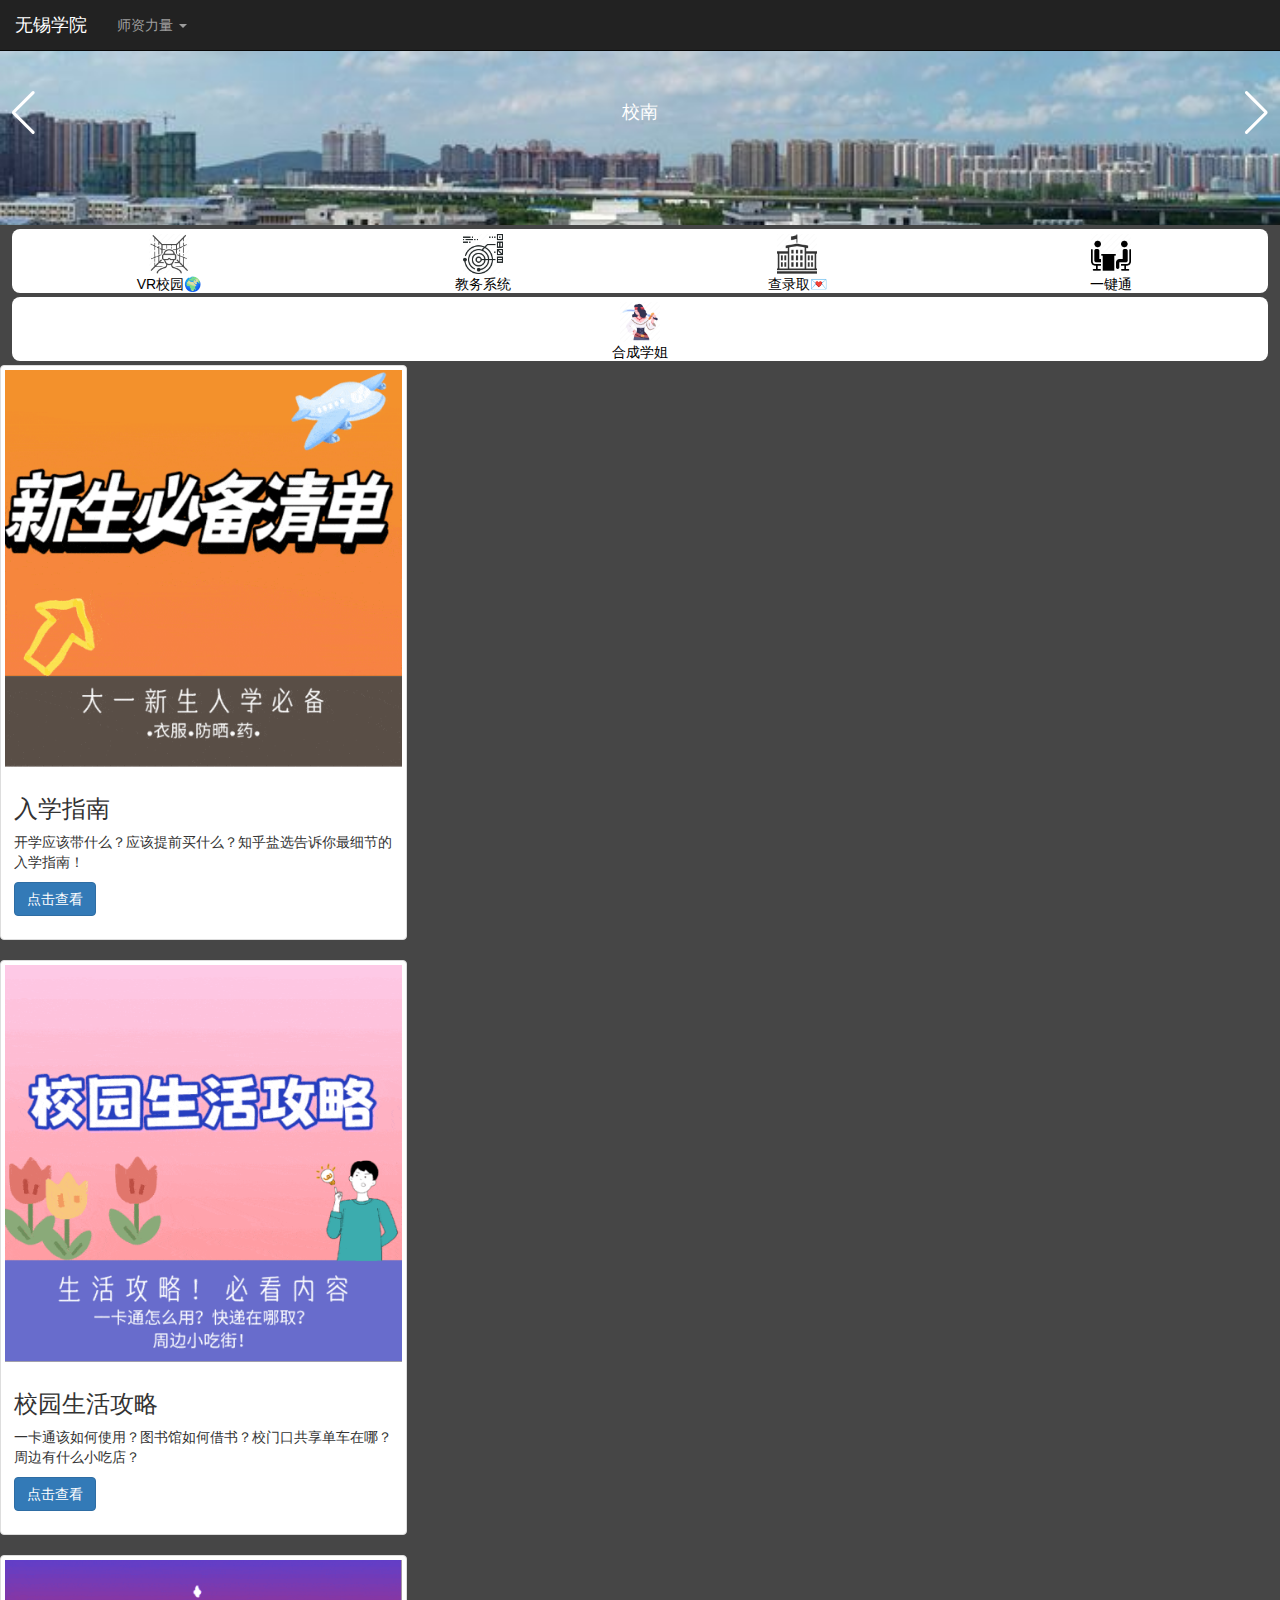
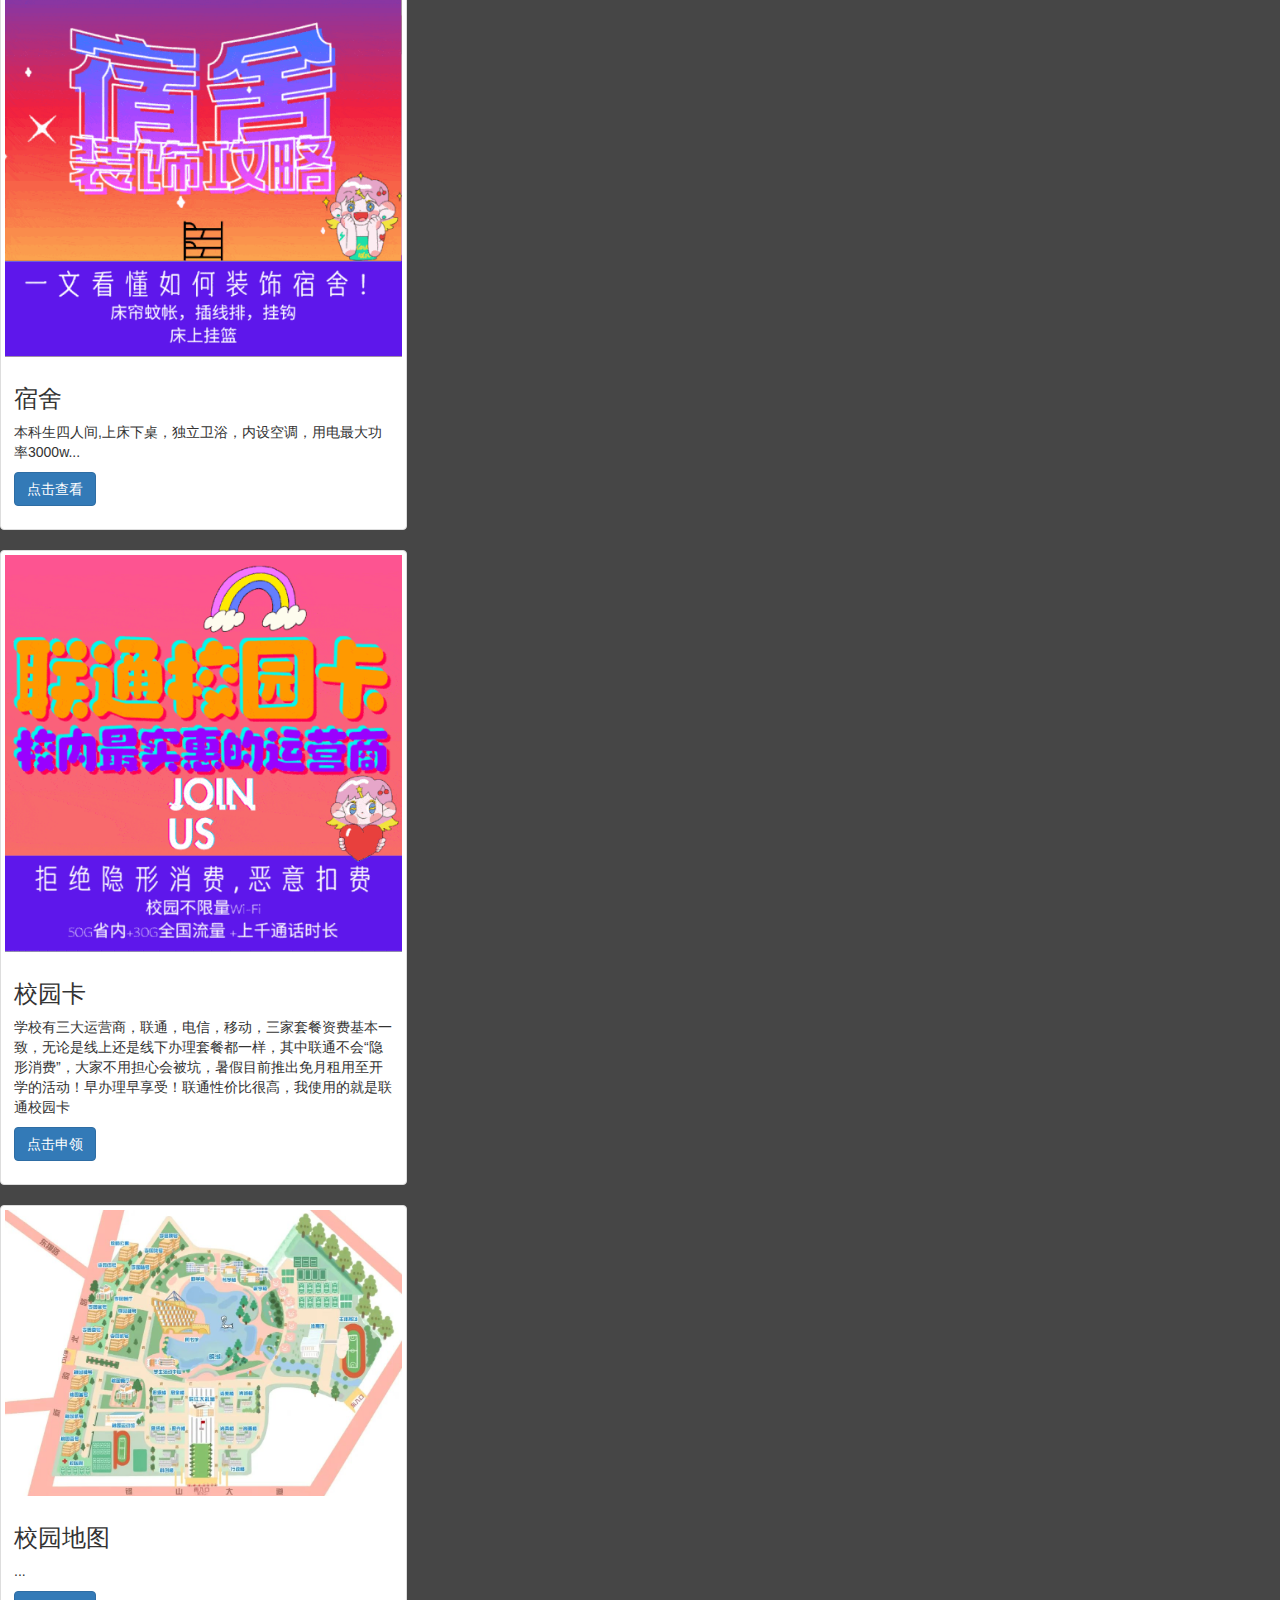
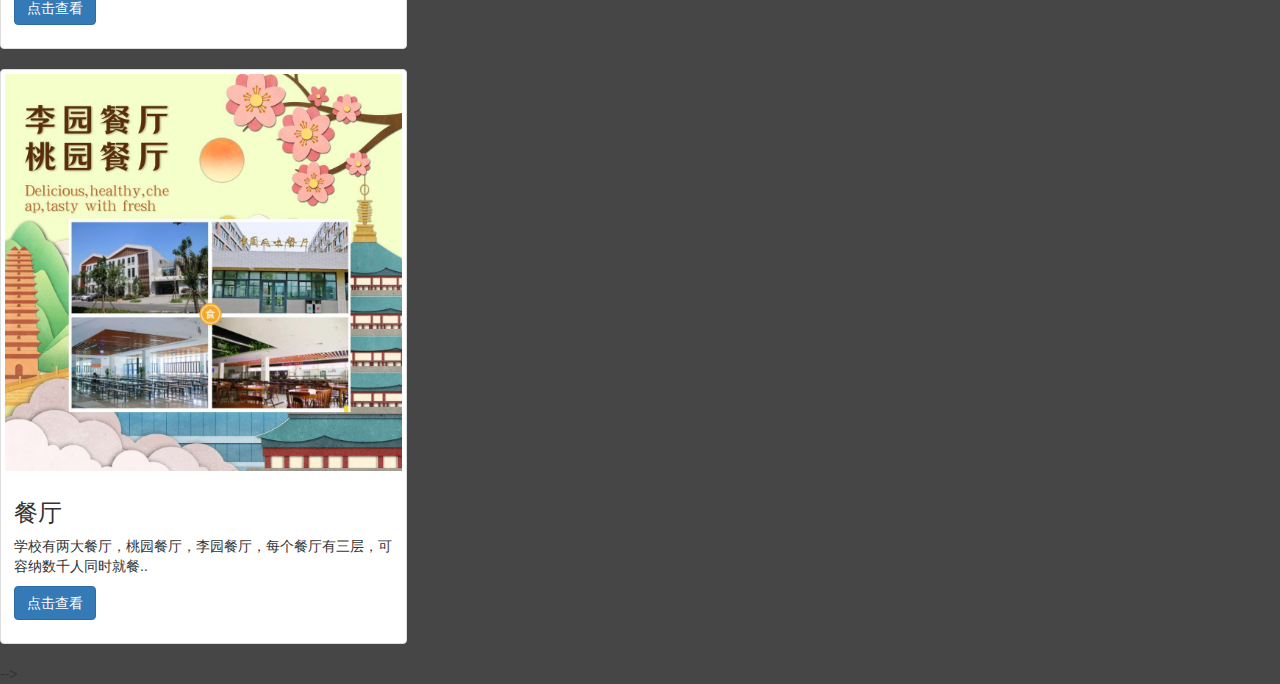
<file: index.html>
<!DOCTYPE html>
<html lang="en">
	

<head>
    <meta charset="UTF-8">
    <meta http-equiv="X-UA-Compatible" content="IE=edge">
    <meta name="viewport" content="width=device-width, initial-scale=1.0">
    <title>无锡学院新生入学指南</title>
    <link rel="stylesheet" href="css/bootstrap.css">
    <link rel="stylesheet" href="css/swiper.min.css">
    <link rel="stylesheet" href="sw.css">
    <link rel="stylesheet" href="css/swiper-b.css">

<script>
var _hmt = _hmt || [];
(function() {
  var hm = document.createElement("script");
  hm.src = "https://hm.baidu.com/hm.js?a0e7ea6b5308b8621cebd9831694a343";
  var s = document.getElementsByTagName("script")[0]; 
  s.parentNode.insertBefore(hm, s);
})();
</script>
	
</head>
<body>
 
    <!-- ---------------------NAV ---------------->
    <nav class="navbar navbar-inverse navbar-fixed-top">
      <div class="container-fluid">
        <!-- Brand and toggle get grouped for better mobile display -->
        <div class="navbar-header">
          <button type="button" class="navbar-toggle collapsed" data-toggle="collapse" data-target="#bs-example-navbar-collapse-1" aria-expanded="false">
            <span class="sr-only">Toggle navigation</span>
            <span class="icon-bar"></span>
            <span class="icon-bar"></span>
            <span class="icon-bar"></span>
          </button>
          <a class="navbar-brand" href="#">无锡学院</a>
        </div>
    
        <!-- Collect the nav links, forms, and other content for toggling -->
        <div class="collapse navbar-collapse" id="bs-example-navbar-collapse-1">
          <ul class="nav navbar-nav">
            <!-- <li class="active"><a href="#">待制作 <span class="sr-only">(current)</span></a></li>
            <li><a href="#">带制作</a></li> -->
            <li class="dropdown">
              <a href="#" class="dropdown-toggle" data-toggle="dropdown" role="button" aria-haspopup="true" aria-expanded="false">师资力量 <span class="caret"></span></a>
              <ul class="dropdown-menu">
               <li><a href="http://wlwxy.cwxu.edu.cn/msfc.htm"target='_blank'>物联网院</a></li> 
               <li> <a href="http://dxy.cwxu.edu.cn/msfc/szjg.htm"target='_blank'>电信院</a></li>
               <li> <a href="http://zdhxy.cwxu.edu.cn/szdw/jsfc.htm"target='_blank'>自动化院</a></li>
               <li><a href="http://gdjt.cwxu.edu.cn/msfc.htm"target='_blank'>轨道院</a></li> 
               <li><a href="http://hjgcxy.cwxu.edu.cn/szdw/zrjs.htm"target='_blank'>环境院</a></li> 
               <li><a href="http://dqy.cwxu.edu.cn/msfc.htm"target='_blank'>大遥院</a></li> 
               <li><a href="http://lxy.cwxu.edu.cn/bmgk1/msfc.htm"target='_blank'>理学院</a></li> 
               <li> <a href="http://sxy.cwxu.edu.cn/msfc.htm"target='_blank'>商学院</a></li>
               <li> <a href="http://cmyys.cwxu.edu.cn/szjs/szmtyszy.htm"target='_blank'>传媒院</a></li>
               <li> <a href="http://marx.cwxu.edu.cn/xygk/msfc.htm"target='_blank'>马克思主义学院</a></li>
               <li> <a href="http://gjjy.cwxu.edu.cn/"target='_blank'>国教院</a></li>
               
              </ul>
            </li>
          </ul>
          <!-- <form class="navbar-form navbar-left"> 
            <div class="form-group">
              <input type="text" class="form-control" placeholder="Search">
            </div>
            <button type="submit" class="btn btn-default">Submit</button>
          </form>-->
          <!-- <ul class="nav navbar-nav navbar-right">
            <li><a href="#">Link</a></li>
            <li class="dropdown">
              <a href="#" class="dropdown-toggle" data-toggle="dropdown" role="button" aria-haspopup="true" aria-expanded="false">Dropdown <span class="caret"></span></a>
              <ul class="dropdown-menu">
                <li><a href="#">Action</a></li>
                <li><a href="#">Another action</a></li>
                <li><a href="#">Something else here</a></li>
                <li role="separator" class="divider"></li>
                <li><a href="#">Separated link</a></li>
                <li><a href="#">Action</a></li>
                <li><a href="#">Another action</a></li>
                <li><a href="#">Something else here</a></li>
                <li role="separator" class="divider"></li>
                <li><a href="#">Separated link</a></li>
              </ul>
            </li>
          </ul> -->
        </div><!-- /.navbar-collapse -->
      </div><!-- /.container-fluid -->
    </nav>
    <!-- ------------------------------swiper轮播图---------------------------------------------- -->

    <div class="swiper-container ">
      <div class="swiper-wrapper ">
        <div class="swiper-slide">
          <div class="slide-inner" style="background-image:url(imgs/gate.jpg)">校南</div>
        </div>
        <div class="swiper-slide">
          <div class="slide-inner" style="background-image:url(imgs/mh2.jpg)">明湖</div>
        </div>
        <div class="swiper-slide">
          <div class="slide-inner" style="background-image:url(imgs/background.jpg)">桃园操场</div>
        </div>
        <div class="swiper-slide">
          <div class="slide-inner" style="background-image:url(imgs/hu.jpg)"></div>
        </div>
        <div class="swiper-slide">
          <div class="slide-inner" style="background-image:url(imgs/huhu.jpg)">夜晚的图书馆</div>
        </div>   
        <div class="swiper-slide">
          <div class="slide-inner" style="background-image:url(imgs/8.jfif)">桃园餐厅</div>
        </div>         
      </div>
      <!-- Add Pagination -->
      <div class="swiper-pagination swiper-pagination-white"></div>
      <!-- Navigation -->
      <div class="swiper-button-next swiper-button-white"></div>
      <div class="swiper-button-prev swiper-button-white"></div>
    </div>
  
  
      <!-- Add Pagination -->
    
     
    </div>
    <ul  class="local">
      <li><a href="https://qj.720pai.cn/tour/0bbb0c4265f70fe3"><img src="imgs/vrmap.png" alt="">VR校园🌍</a> </li>
      <li><a href="http://jwgl.cwxu.edu.cn/jwglxt/xtgl/login_slogin.html?language=zh_CN&_t=1552440018518"><img src="imgs/sys.png" alt="">教务系统</a> </li>
      <li>  <a href="http://zs.cwxu.edu.cn/lqcx.htm"><img src="imgs/clq.png" alt="">查录取💌</a> </li>
      <li><a href="http://www.cwxu.edu.cn/info/1039/6044.htm"><img src="imgs/feedback.png" alt="">一键通</a> </li>
      

  </ul>
  <ul  class="local">
<!-- 
    <li><a href="xuejie.html"><img src="imgs/zxj.png" alt="">别踩曾学姐</a> </li>	  
    <li><a href="./fangyan/index.html"><img src="imgs/xjh.png" alt="">新疆话八级考试</a> </li> -->
	  <li><a href="./hcxj/index.html"><img src="imgs/hcxjj.png" alt="">合成学姐</a> </li>
<!--     <li><a href="xuejie1.html"><img src="imgs/yxj.png" alt="">别踩杨学姐</a> </li> -->

</ul>


<!--     <!-----------------介绍------------ -->
    <div class="row">
      <div class="col-sm-6 col-md-4">
        <div class="thumbnail">
          <img src="imgs/IMG_0566.GIF" alt="...">
          <div class="caption">
            <h3>入学指南</h3>
            <p>开学应该带什么？应该提前买什么？知乎盐选告诉你最细节的入学指南！</p>
            <p><a href="https://zhuanlan.zhihu.com/p/399533601" class="btn btn-primary" role="button">点击查看</a></p>
          </div>
        </div>
      </div>
    </div>
    <div class="row">
      <div class="col-sm-6 col-md-4">
        <div class="thumbnail">
          <img src="imgs/ssgl.GIF" alt="...">
          <div class="caption">
            <h3>校园生活攻略</h3>
            <p>一卡通该如何使用？图书馆如何借书？校门口共享单车在哪？周边有什么小吃店？</p>
            <p><a href="https://mp.weixin.qq.com/s/re_0aryTkqmx0LW2piteCw" class="btn btn-primary" role="button">点击查看</a> </p>
          </div>
        </div>
      </div>
    </div>
    <div class="row">
      <div class="col-sm-6 col-md-4">
        <div class="thumbnail">
          <img src="imgs/IMG_0593.GIF" alt="...">
          <div class="caption">
            <h3>宿舍</h3>
            <p>本科生四人间,上床下桌，独立卫浴，内设空调，用电最大功率3000w...</p>
            <p><a href="https://mp.weixin.qq.com/s/JCBa5jDRBiUA0meTmsI7jg" class="btn btn-primary" role="button">点击查看</a></p>
          </div>
        </div>
      </div>
    </div>
    <div class="row">
      <div class="col-sm-6 col-md-4">
        <div class="thumbnail">
          <img src="imgs/xykkk.GIF" alt="...">
          <div class="caption">
            <h3>校园卡</h3>
            <p>学校有三大运营商，联通，电信，移动，三家套餐资费基本一致，无论是线上还是线下办理套餐都一样，其中联通不会“隐形消费”，大家不用担心会被坑，暑假目前推出免月租用至开学的活动！早办理早享受！联通性价比很高，我使用的就是联通校园卡</p>
            <p><a href="https://zyxt.newbuy.chinaunicom.cn/spa-h5/campusAssistant/#/school/homePage?partnerId=361804&schoolId=16110" class="btn btn-primary" role="button">点击申领</a> </p>
          </div>
        </div>
      </div>
    </div>
    <div class="row">
      <div class="col-sm-6 col-md-4">
        <div class="thumbnail">
          <img src="imgs/map.jfif" alt="...">
          <div class="caption">
            <h3>校园地图</h3>
            <p>...</p>
            <p><a href="https://mp.weixin.qq.com/s/fT-BSfvblopo4Z4FxcJzlg" class="btn btn-primary" role="button">点击查看</a> </p>
          </div>
        </div>
      </div>
    </div>
    <div class="row">
      <div class="col-sm-6 col-md-4">
        <div class="thumbnail">
          <img src="imgs/canteen.jpg" alt="...">
          <div class="caption">
            <h3>餐厅</h3>
            <p>学校有两大餐厅，桃园餐厅，李园餐厅，每个餐厅有三层，可容纳数千人同时就餐..</p>
            <p><a href="https://mp.weixin.qq.com/s/DEZWEJmzFUI2QBqq-hmo9w" class="btn btn-primary" role="button">点击查看</a></p>
          </div>
        </div>
      </div>
    </div> -->

    
  
    
    

    <!-- 引入script------------ -->
    <script src="js/jquery-3.6.0.min.js"></script>
    <script src="js/bootstrap.min.js"></script>
    <script src="js/swiper.min.js"></script>
    <script src="js/swiper-b-js.js"></script>
    <!---------------------------swiper------------------------------>
    
   <script>
// 	   			alert("预祝各位同学金榜题名！");
//       alert("暑假联通校园卡免月租！校内最实惠的运营商！！！三家网速和资费等全部保持一致！凡是说这家网速慢，那家网速快毫无意义！！联通不会隐形消费恶意扣费！！网站目前正在完善ing 作者QQ：1647660945 来自物联网工程学院");
    
      /*--------------------------------自动切换效果-----------------------------
      var swiper = new Swiper(".mySwiper", {
        spaceBetween: 30,
        centeredSlides: true,
        autoplay: {
          delay: 1500,
          disableOnInteraction: false,
        },
        pagination: {
          el: ".swiper-pagination",
          clickable: true,
        },
        navigation: {
          nextEl: ".swiper-button-next",
          prevEl: ".swiper-button-prev",
        },
      });
      ----------------------end----------------------*/
      var interleaveOffset = 0.5; //视差比值
  
    var swiperOptions = {
      loop: true,
      speed: 1000,
      grabCursor: true,
      watchSlidesProgress: true,
      mousewheelControl: true,
      keyboardControl: true,
      navigation: {
      nextEl: ".swiper-button-next",
      prevEl: ".swiper-button-prev"
      },
      on: {
      progress: function(swiper) {
        for (var i = 0; i < swiper.slides.length; i++) {
        var slideProgress = swiper.slides[i].progress;
        var innerOffset = swiper.width * interleaveOffset;
        var innerTranslate = slideProgress * innerOffset;
        swiper.slides[i].querySelector(".slide-inner").style.transform =
          "translate3d(" + innerTranslate + "px, 0, 0)";
        }      
      },
      touchStart: function(swiper) {
        for (var i = 0; i < swiper.slides.length; i++) {
        swiper.slides[i].style.transition = "";
        }
      },
      setTransition: function(swiper, speed) {
        for (var i = 0; i < swiper.slides.length; i++) {
        swiper.slides[i].style.transition = speed + "ms";
        swiper.slides[i].querySelector(".slide-inner").style.transition =
          speed + "ms";
        }
      }
      }
    };
    
    var swiper = new Swiper(".swiper-container", swiperOptions);
    </script>
	<!-- 次数统计 start -->

<!-- 次数统计 over -->
</body>
</html>
</file>
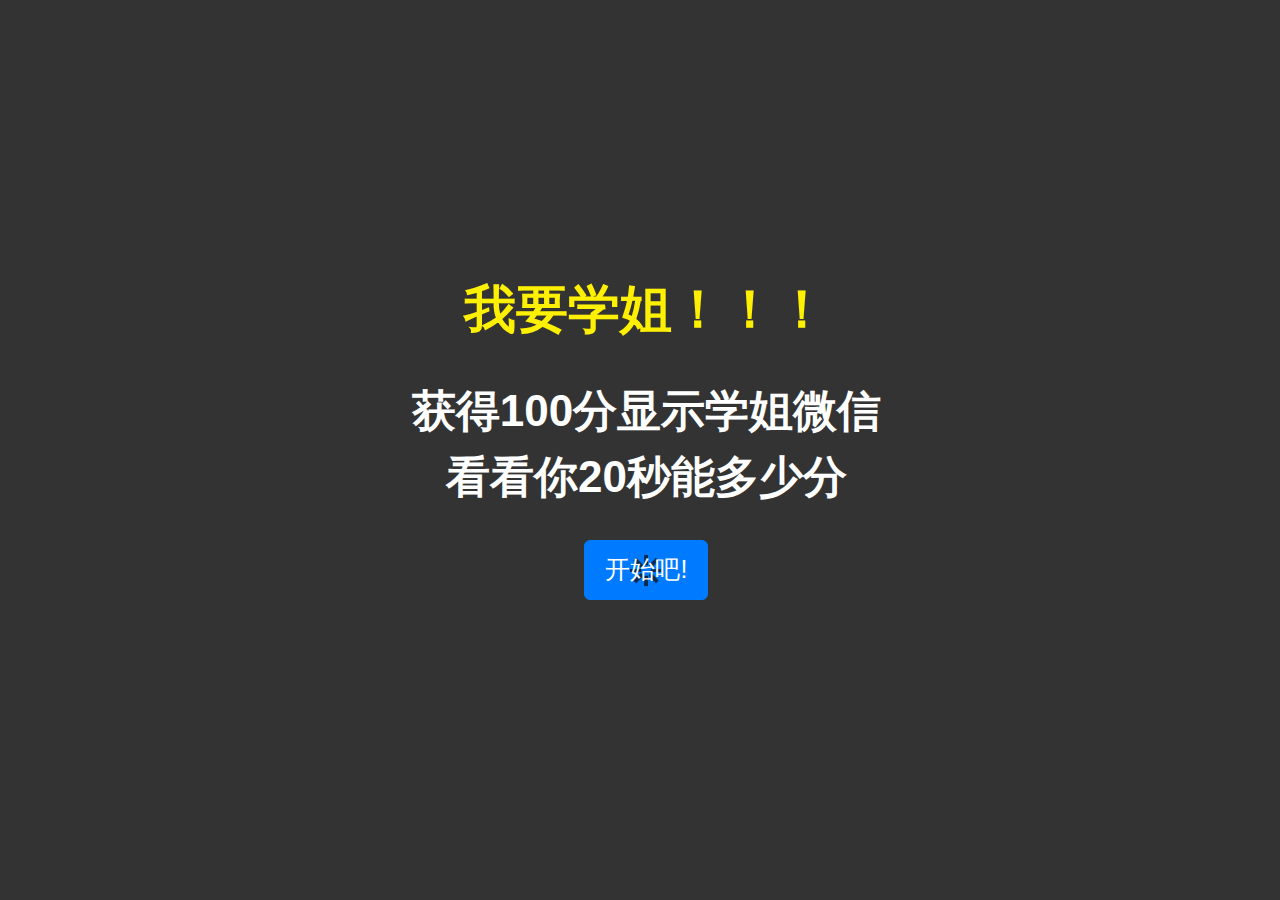
<file: xuejie.html>
<!DOCTYPE html>
<html>

<head>
    <title>别踩学姐</title>
    <meta itemprop="name" content="别踩学姐" />
    <meta itemprop="description" content="别踩学姐" />
    <meta charset="utf-8" />
    <meta name="viewport" content="initial-scale=1, user-scalable=no, minimum-scale=1.0, maximum-scale=1.0, width=device-width,target-densitydpi=device-dpi" />
    <link rel="stylesheet" href="https://stackpath.bootstrapcdn.com/bootstrap/4.3.1/css/bootstrap.min.css" integrity="sha384-ggOyR0iXCbMQv3Xipma34MD+dH/1fQ784/j6cY/iJTQUOhcWr7x9JvoRxT2MZw1T" crossorigin="anonymous">
    <link href="./static/index.css" rel="stylesheet" type="text/css">
    <script src="https://pv.sohu.com/cityjson?ie=utf-8"></script>
    <script src="https://code.createjs.com/1.0.0/createjs.min.js"></script>
    <script src="https://passport.cnblogs.com/scripts/jsencrypt.min.js"></script>
    <script src="./static/index.js"></script>
</head>

<body onLoad="init()" oncontextmenu=self.event.returnValue=false>
    <div id="GameScoreLayer" class="BBOX SHADE bgc1" style="display:none;">
        <div style="padding:5%;margin-top: 200px;background-color: rgba(125, 181, 216, 0.3);">
            <div id="GameScoreLayer-text"></div>
            <div id="GameScoreLayer-score" style="margin:10px 0;">得分</div>
            <div id="GameScoreLayer-bast">最佳</div>
            <button type="button" class="btn btn-secondary btn-lg" onclick="replayBtn()">重来</button>
            <!-- <button type="button" class="btn btn-secondary btn-lg" onclick="window.location.href='https://github.com/arcxingye/EatKano'">开源</button> -->
            <!-- <button type="button" class="btn btn-secondary btn-lg" onclick="window.location.href='https://github.com/fangkuai767/EatKun'">开源（改）</button> -->
        </div>
    </div>
    </div>
    <div id="welcome" class="SHADE BOX-M">
        <div class="welcome-bg FILL"></div>
        <div class="FILL BOX-M" style="position:absolute;top:0;left:0;right:0;bottom:0;z-index:5;">
            <div style="margin:0 8% 0 9%;">
                <div style="font-size:2.6em; color:#FEF002;">我要学姐！！！</div><br />
                <div style="font-size:2.2em; color:#fff; line-height:1.5em;">
                    获得100分显示学姐微信<br />
                    看看你20秒能多少分<br />
                    <!-- 手机端可能会出现贴图消失<br />
                    属正常现象，等待一下即可<br /> -->
                </div>
                <br />
                <div id="btn_group" style="display: block;">
                    <button type="button" id="ready-btn" class="btn btn-primary loading btn-lg">开始吧!</button>
                    <br /><br />
                    <!-- <button type="button" class="btn btn-secondary btn-lg" onclick="show_setting()">坤坤按键自定义</button> -->
                </div>
                <div id="setting" style="display: none;">
                    <!-- 此为无排行榜版本，去除名字留言 -->
                    <div class="input-group mb-3" style="display: none;">
                        <div class="input-group-prepend">
                            <span class="input-group-text" id="basic-addon1">名字</span>
                        </div>
                        <input type="text" id="username" class="form-control" maxlength=8 placeholder="用于纪录排行(特殊字符会被过滤)">
                    </div>
                    <div class="input-group mb-3" style="display: none;">
                        <div class="input-group-prepend">
                            <span class="input-group-text" id="basic-addon1">留言</span>
                        </div>
                        <input type="text" id="message" class="form-control" maxlength=50 placeholder="禁广告/脏话(本项可不填)">
                    </div>
                    <div class="input-group mb-3"> 
                        <div class="input-group-prepend">
                            <span class="input-group-text" id="basic-addon1">按键</span>
                        </div>
                        <input type="text" id="keyboard" class="form-control" maxlength=4 placeholder="默认为1234">
                    </div>
                    <button type="button" class="btn btn-secondary btn-lg" onclick="show_btn();save_cookie();">完成</button>
                </div>
            </div>
        </div>
    </div>
</body>

</html>
</file>
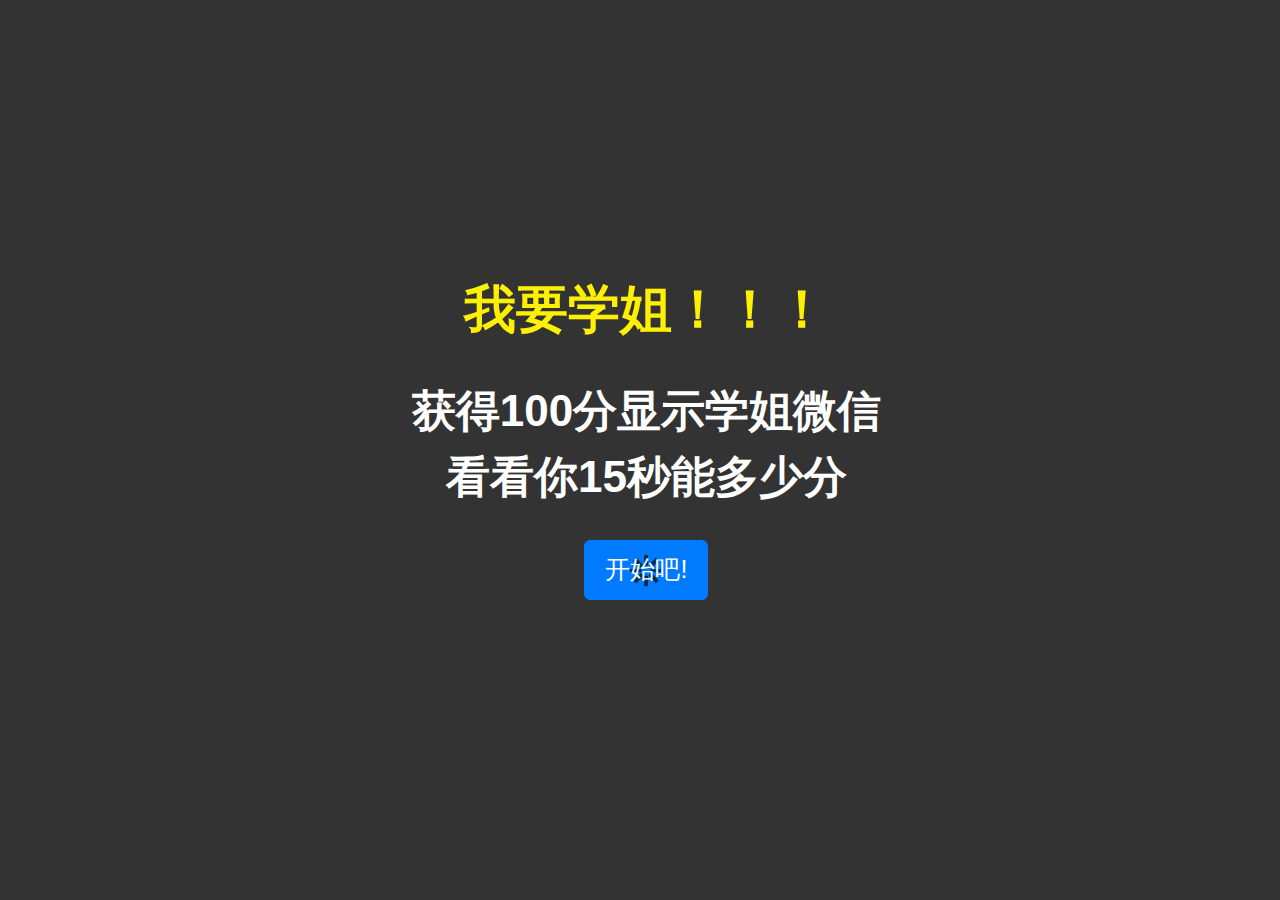
<file: xuejie1.html>
<!DOCTYPE html>
<html>

<head>
    <title>别踩学姐</title>
    <meta itemprop="name" content="别踩学姐" />
    <meta itemprop="description" content="别踩学姐" />
    <meta charset="utf-8" />
    <meta name="viewport" content="initial-scale=1, user-scalable=no, minimum-scale=1.0, maximum-scale=1.0, width=device-width,target-densitydpi=device-dpi" />
    <link rel="stylesheet" href="https://stackpath.bootstrapcdn.com/bootstrap/4.3.1/css/bootstrap.min.css" integrity="sha384-ggOyR0iXCbMQv3Xipma34MD+dH/1fQ784/j6cY/iJTQUOhcWr7x9JvoRxT2MZw1T" crossorigin="anonymous">
    <link href="./static1/index.css" rel="stylesheet" type="text/css">
    <script src="https://pv.sohu.com/cityjson?ie=utf-8"></script>
    <script src="https://code.createjs.com/1.0.0/createjs.min.js"></script>
    <script src="https://passport.cnblogs.com/scripts/jsencrypt.min.js"></script>
    <script src="./static1/index.js"></script>
</head>

<body onLoad="init()" oncontextmenu=self.event.returnValue=false>
    <div id="GameScoreLayer" class="BBOX SHADE bgc1" style="display:none;">
        <div style="padding:5%;margin-top: 200px;background-color: rgba(125, 181, 216, 0.3);">
            <div id="GameScoreLayer-text"></div>
            <div id="GameScoreLayer-score" style="margin:10px 0;">得分</div>
            <div id="GameScoreLayer-bast">最佳</div>
            <button type="button" class="btn btn-secondary btn-lg" onclick="replayBtn()">重来</button>
            <!-- <button type="button" class="btn btn-secondary btn-lg" onclick="window.location.href='https://github.com/arcxingye/EatKano'">开源</button> -->
            <!-- <button type="button" class="btn btn-secondary btn-lg" onclick="window.location.href='https://github.com/fangkuai767/EatKun'">开源（改）</button> -->
        </div>
    </div>
    </div>
    <div id="welcome" class="SHADE BOX-M">
        <div class="welcome-bg FILL"></div>
        <div class="FILL BOX-M" style="position:absolute;top:0;left:0;right:0;bottom:0;z-index:5;">
            <div style="margin:0 8% 0 9%;">
                <div style="font-size:2.6em; color:#FEF002;">我要学姐！！！</div><br />
                <div style="font-size:2.2em; color:#fff; line-height:1.5em;">
                    获得100分显示学姐微信<br />
                    看看你15秒能多少分<br />
                    <!-- 手机端可能会出现贴图消失<br />
                    属正常现象，等待一下即可<br /> -->
                </div>
                <br />
                <div id="btn_group" style="display: block;">
                    <button type="button" id="ready-btn" class="btn btn-primary loading btn-lg">开始吧!</button>
                    <br /><br />
                    <!-- <button type="button" class="btn btn-secondary btn-lg" onclick="show_setting()">坤坤按键自定义</button> -->
                </div>
                <div id="setting" style="display: none;">
                    <!-- 此为无排行榜版本，去除名字留言 -->
                    <div class="input-group mb-3" style="display: none;">
                        <div class="input-group-prepend">
                            <span class="input-group-text" id="basic-addon1">名字</span>
                        </div>
                        <input type="text" id="username" class="form-control" maxlength=8 placeholder="用于纪录排行(特殊字符会被过滤)">
                    </div>
                    <div class="input-group mb-3" style="display: none;">
                        <div class="input-group-prepend">
                            <span class="input-group-text" id="basic-addon1">留言</span>
                        </div>
                        <input type="text" id="message" class="form-control" maxlength=50 placeholder="禁广告/脏话(本项可不填)">
                    </div>
                    <div class="input-group mb-3"> 
                        <div class="input-group-prepend">
                            <span class="input-group-text" id="basic-addon1">按键</span>
                        </div>
                        <input type="text" id="keyboard" class="form-control" maxlength=4 placeholder="默认为1234">
                    </div>
                    <button type="button" class="btn btn-secondary btn-lg" onclick="show_btn();save_cookie();">完成</button>
                </div>
            </div>
        </div>
    </div>
</body>

</html>
</file>
<file: static/index.css>
body {
    font-family: "Helvetica Neue", Helvetica, STHeiTi, sans-serif;
    margin: 0;
    padding: 0;
}

.loading {
    background-image: url("[data-uri]");
    background-repeat: no-repeat;
    background-position: center center;
    background-size: auto 60%;
}

.start_btn{
    display:inline-block;
    margin:0 auto;
    width:8em;
    height:1.7em;
    line-height:1.7em;
    font-size:2.2em;
    color:#fff;
}

.SHADE {
    top: 0;
    left: 0;
    width: 100%;
    bottom: 0;
    z-index: 11;
}

.BOX-V {
    box-orient: vertical;
    -webkit-box-orient: vertical;
    -moz-box-orient: vertical;
    -ms-flex-direction: column;
}

.BOX-D {
    box-align: end;
    box-pack: center;
    -webkit-box-align: end;
    -webkit-box-pack: center;
    -ms-flex-align: end;
    -ms-flex-pack: center;
}

.BOX-M {
    box-align: center;
    box-pack: center;
    -webkit-box-align: center;
    -webkit-box-pack: center;
    -ms-flex-align: center;
    -ms-flex-pack: center;
}

.BOX-S {
    display: block;
    box-flex: 1;
    -webkit-box-flex: 1;
    -moz-box-flex: 1;
    -ms-flex: 1;
}

.BOX,
.BOX-V,
.BOX-D,
.BOX-M,
.FOOTER {
    display: box;
    display: -webkit-box;
    display: -moz-box;
    display: -ms-flexbox;
}

.BBOX,
.BOX,
.APP-STAGE,
.INSET-STAGE,
.STAGE,
.PAGE-STAGE,
.PAGE,
.PAGE-BOX,
.INSET-PAGE,
.FOOTER {
    box-sizing: border-box;
    -webkit-box-sizing: border-box;
    -moz-box-sizing: border-box;
}


#welcome {
    background-color: rgba(0, 0, 0, .8);
    text-align: center;
    font-weight: bold;
    overflow: hidden;
}

.welcome-bg {
    position: absolute;
    top: 0;
    left: 0;
    right: 0;
    bottom: 0;
    background-size: 100% 100%;
    opacity: .4;
    overflow: hidden;
}

#GameTimeLayer {
    top: 1em;
    left: 0;
    width: 100%;
    text-align: center;
    color: rgb(233, 138, 131);
    font-size: 4em;
    text-shadow: 0 0 3px #fff, 0 0 3px #fff, 0 0 3px #fff;
    overflow: hidden;
}

#GameLayerBG {
    top: 0;
    left: 0;
    right: 0;
    bottom: 0;
    overflow: hidden;
    background: #fff;
}

.GameLayer {
    position: absolute;
    bottom: 0;
    left: 0;
}

.block {
    position: absolute;
    border-top: 1px solid #b8dfe6;
    background-repeat: no-repeat;
    background-position: center;
}

.t1,
.t2,
.t3,
.t4,
.t5 {
    background-size: auto 100%;
    background-image: url(./image/ClickBefore.png);
}

.tt1,
.tt2,
.tt3,
.tt4,
.tt5 {
    background-size: auto 86%;
    background-image: url(./image/AfterClicking.png);
}

.bl {
    border-left: 1px solid #b8dfe6;
}

@-ms-keyframes flash {
    0% {
        opacity: 1;
    }
    50% {
        opacity: 0;
    }
    100% {
        opacity: 1;
    }
}

@-webkit-keyframes flash {
    0% {
        opacity: 1;
    }
    50% {
        opacity: 0;
    }
    100% {
        opacity: 1;
    }
}

.flash {
    -webkit-animation: flash .2s 3;
    animation: flash .2s 3;
}

.bad {
    background-color: rgb(211, 91, 91);
    -webkit-animation: flash .2s 3;
    animation: flash .2s 3;
}

* {
    -webkit-tap-highlight-color: rgba(0, 0, 0, 0);
    -ms-tap-highlight-color: rgba(0, 0, 0, 0);
    -ms-user-select: none;
}

#GameScoreLayer {
    padding-top: 2em;
    font-size: 2em;
    font-weight: bold;
    color: #251c1c;
    text-align: center;
    overflow: hidden;
}

.share-icon {
    width: 1.7em;
    background-repeat: no-repeat;
    background-size: auto 100%;
}



#GameScoreLayer-btn .btn,
#GameScoreLayer-share .btn {
    text-align: center;
    font-size: 1.1em;
    color: rgba(0, 0, 0, 0.3);
    height: 2em;
    line-height: 2em;
}

.btn:active {
    opacity: 0.2;
}

#landscape {
    display: none;
}

#gameBody {
    position: relative;
    width: 640px;
    margin: 0 auto;
}

#share-wx {
    background: rgba(0, 0, 0, 0.8);
    position: absolute;
    top: 0px;
    left: 0px;
    width: 100%;
    z-index: 10000;
    display: none;
}
</file>
<file: static1/index.css>
body {
    font-family: "Helvetica Neue", Helvetica, STHeiTi, sans-serif;
    margin: 0;
    padding: 0;
}

.loading {
    background-image: url("[data-uri]");
    background-repeat: no-repeat;
    background-position: center center;
    background-size: auto 60%;
}

.start_btn{
    display:inline-block;
    margin:0 auto;
    width:8em;
    height:1.7em;
    line-height:1.7em;
    font-size:2.2em;
    color:#fff;
}

.SHADE {
    top: 0;
    left: 0;
    width: 100%;
    bottom: 0;
    z-index: 11;
}

.BOX-V {
    box-orient: vertical;
    -webkit-box-orient: vertical;
    -moz-box-orient: vertical;
    -ms-flex-direction: column;
}

.BOX-D {
    box-align: end;
    box-pack: center;
    -webkit-box-align: end;
    -webkit-box-pack: center;
    -ms-flex-align: end;
    -ms-flex-pack: center;
}

.BOX-M {
    box-align: center;
    box-pack: center;
    -webkit-box-align: center;
    -webkit-box-pack: center;
    -ms-flex-align: center;
    -ms-flex-pack: center;
}

.BOX-S {
    display: block;
    box-flex: 1;
    -webkit-box-flex: 1;
    -moz-box-flex: 1;
    -ms-flex: 1;
}

.BOX,
.BOX-V,
.BOX-D,
.BOX-M,
.FOOTER {
    display: box;
    display: -webkit-box;
    display: -moz-box;
    display: -ms-flexbox;
}

.BBOX,
.BOX,
.APP-STAGE,
.INSET-STAGE,
.STAGE,
.PAGE-STAGE,
.PAGE,
.PAGE-BOX,
.INSET-PAGE,
.FOOTER {
    box-sizing: border-box;
    -webkit-box-sizing: border-box;
    -moz-box-sizing: border-box;
}


#welcome {
    background-color: rgba(0, 0, 0, .8);
    text-align: center;
    font-weight: bold;
    overflow: hidden;
}

.welcome-bg {
    position: absolute;
    top: 0;
    left: 0;
    right: 0;
    bottom: 0;
    background-size: 100% 100%;
    opacity: .4;
    overflow: hidden;
}

#GameTimeLayer {
    top: 1em;
    left: 0;
    width: 100%;
    text-align: center;
    color: rgb(233, 138, 131);
    font-size: 4em;
    text-shadow: 0 0 3px #fff, 0 0 3px #fff, 0 0 3px #fff;
    overflow: hidden;
}

#GameLayerBG {
    top: 0;
    left: 0;
    right: 0;
    bottom: 0;
    overflow: hidden;
    background: #fff;
}

.GameLayer {
    position: absolute;
    bottom: 0;
    left: 0;
}

.block {
    position: absolute;
    border-top: 1px solid #b8dfe6;
    background-repeat: no-repeat;
    background-position: center;
}

.t1,
.t2,
.t3,
.t4,
.t5 {
    background-size: auto 100%;
    background-image: url(./image/ClickBefore.png);
}

.tt1,
.tt2,
.tt3,
.tt4,
.tt5 {
    background-size: auto 86%;
    background-image: url(./image/AfterClicking.png);
}

.bl {
    border-left: 1px solid #b8dfe6;
}

@-ms-keyframes flash {
    0% {
        opacity: 1;
    }
    50% {
        opacity: 0;
    }
    100% {
        opacity: 1;
    }
}

@-webkit-keyframes flash {
    0% {
        opacity: 1;
    }
    50% {
        opacity: 0;
    }
    100% {
        opacity: 1;
    }
}

.flash {
    -webkit-animation: flash .2s 3;
    animation: flash .2s 3;
}

.bad {
    background-color: rgb(211, 91, 91);
    -webkit-animation: flash .2s 3;
    animation: flash .2s 3;
}

* {
    -webkit-tap-highlight-color: rgba(0, 0, 0, 0);
    -ms-tap-highlight-color: rgba(0, 0, 0, 0);
    -ms-user-select: none;
}

#GameScoreLayer {
    padding-top: 2em;
    font-size: 2em;
    font-weight: bold;
    color: #251c1c;
    text-align: center;
    overflow: hidden;
}

.share-icon {
    width: 1.7em;
    background-repeat: no-repeat;
    background-size: auto 100%;
}



#GameScoreLayer-btn .btn,
#GameScoreLayer-share .btn {
    text-align: center;
    font-size: 1.1em;
    color: rgba(0, 0, 0, 0.3);
    height: 2em;
    line-height: 2em;
}

.btn:active {
    opacity: 0.2;
}

#landscape {
    display: none;
}

#gameBody {
    position: relative;
    width: 640px;
    margin: 0 auto;
}

#share-wx {
    background: rgba(0, 0, 0, 0.8);
    position: absolute;
    top: 0px;
    left: 0px;
    width: 100%;
    z-index: 10000;
    display: none;
}
</file>
<file: sw.css>
html,
      body {
        position: relative;
        height: 100%;
     background-color: rgb(70, 70, 70);
      }
  
    
      .swiper-container {
        width: 100%;
        height: 25%;
      }
   
      .swiper-slide {
        text-align: center;
        font-size: 18px;
        background: #fff;
  
        overflow:hidden;

        
      }
      
      .slide-inner {
        position: absolute;
        width: 100%;
        height: 100%;
        left: 0;
        top: 0;
        background-size: cover;
        background-position: center;
        display: -webkit-box;
        display: -ms-flexbox;
        display: -webkit-flex;
        display: flex;
        -webkit-box-pack: center;
        -ms-flex-pack: center;
        -webkit-justify-content: center;
        justify-content: center;
        -webkit-box-align: center;
        -ms-flex-align: center;
        -webkit-align-items: center;
        align-items: center;
        color:#fff;
    
      }
      .local{ 
    
        display: flex;
        height: 64px;
        border-radius: 8px;
        margin: 4px 12px;
        padding: 0;
       background-color: #fff;
      
        
    }
    /* flex：【num】 作用于子级元素 */
    .local li{
        flex:1;
        /*  画了5个 li ，每个就是1/5  */
        margin: 0px 0px;
        padding:0px 0px;
       
    }
    
    ul{
   
        list-style: none;
        text-decoration: none;
        margin: 0px 0px;
        padding:0px 0px;
    
    }
    
    
    /* flex-direction ，a作为父级把 子级的元素 改垂直  */
    /* align-items a当作父级，让 子级元素竖着串成一条线 */
    .local a{
    
        display: flex;
    /* 位置 */
        flex-direction: column;
        align-items: center;
    /* 字体高度 */
        line-height: 20px;
      /* 样式 */
        text-decoration: none;
        color: black;  
    }
    
    /* a里的子级元素之一 */
    .local a img{
        height: 40px;
        width: 40px;
        margin-top: 5px;
    
    }
</file>
